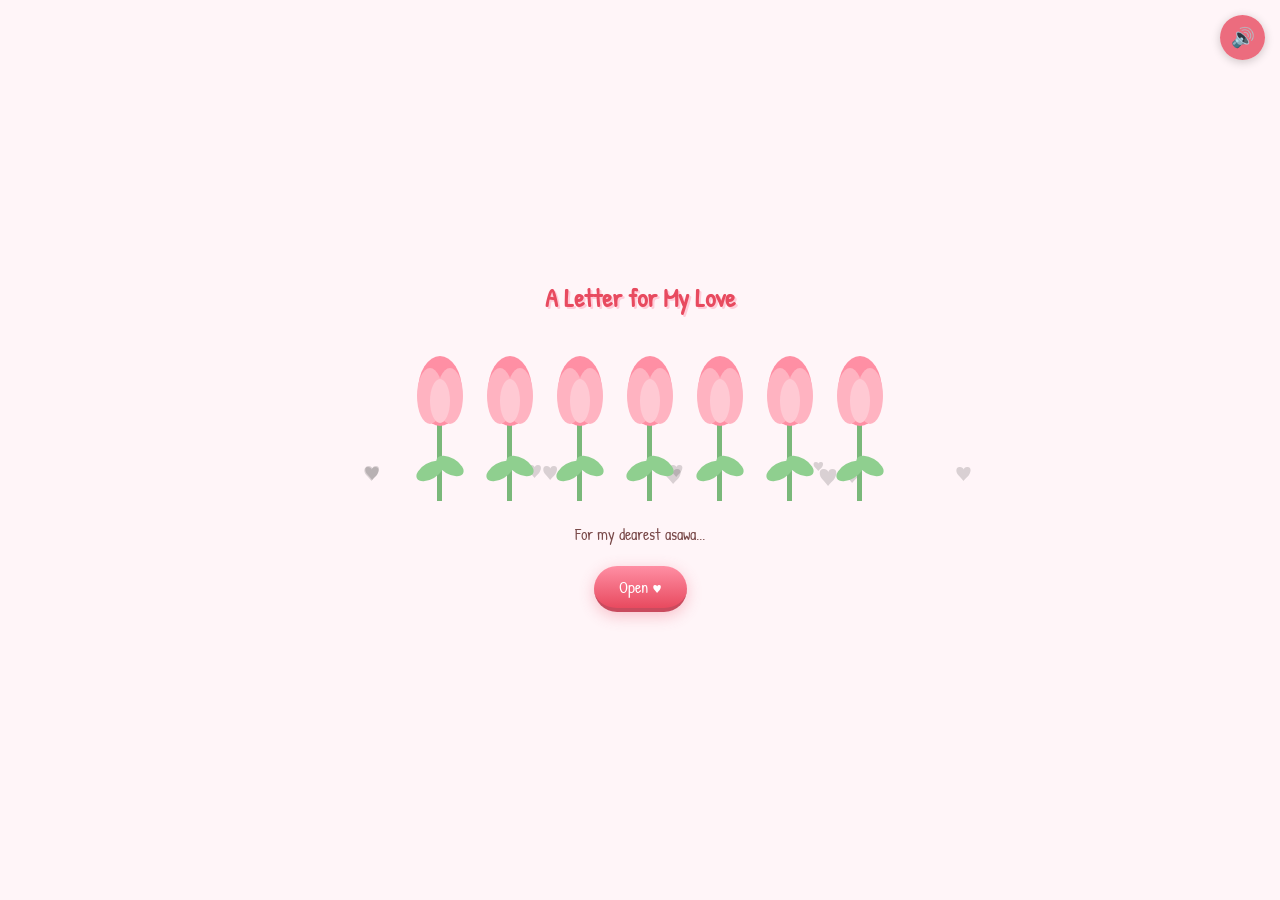
<file: index.html>
<!DOCTYPE html>
<html lang="en">
<head>
    <meta charset="UTF-8">
    <meta name="viewport" content="width=device-width, initial-scale=1.0">
    <title>A Letter for My Love</title>
    <link href="https://fonts.googleapis.com/css2?family=Patrick+Hand&display=swap" rel="stylesheet">
    <link rel="stylesheet" href="css/styles.css">
</head>
<body>
    <!-- Background floating hearts -->
    <div id="bgHearts"></div>

    <!-- Background Music -->
    <audio id="bgMusic" autoplay loop>
        <source src="assets/cute_8bit_loop.mp3" type="audio/mpeg">
    </audio>
    <button id="muteBtn" onclick="toggleMute()" style="position: fixed; top: 15px; right: 15px; z-index: 1000; background: rgba(232,74,95,0.8); border: none; border-radius: 50%; width: 45px; height: 45px; cursor: pointer; font-size: 1.2rem; color: white; box-shadow: 0 2px 10px rgba(0,0,0,0.2);">🔊</button>

    <div class="book-container">
        <!-- PAGE 1: Title -->
        <div class="page active" id="page1">
            <h1>A Letter for My Love</h1>
            <div class="tulip-field" id="titleTulips"></div>
            <p>For my dearest asawa...</p>
            <button class="page-btn" onclick="goToPage(2)">Open ♥</button>
        </div>

        <!-- PAGE 2: Animated Tulips -->
        <div class="page" id="page2">
            <h2>You're My Sunshine</h2>
            <div class="scene">
                <svg class="clickable-tulip" onclick="burstHearts(this)" width="80" height="120" viewBox="0 0 80 120">
                    <rect x="37" y="60" width="6" height="60" fill="#7ab87a"/>
                    <ellipse cx="30" cy="90" rx="15" ry="8" fill="#8fcf8f" transform="rotate(-30 30 90)"/>
                    <ellipse cx="50" cy="85" rx="15" ry="8" fill="#8fcf8f" transform="rotate(30 50 85)"/>
                    <ellipse cx="40" cy="35" rx="25" ry="35" fill="#ff8fa4"/>
                    <ellipse cx="30" cy="40" rx="15" ry="30" fill="#ffb3c1"/>
                    <ellipse cx="50" cy="40" rx="15" ry="30" fill="#ffb3c1"/>
                    <ellipse cx="40" cy="45" rx="12" ry="25" fill="#ffc9d3"/>
                </svg>
                <svg class="clickable-tulip" onclick="burstHearts(this)" style="margin-left: 60px;" width="60" height="100" viewBox="0 0 60 100">
                    <rect x="27" y="50" width="5" height="50" fill="#7ab87a"/>
                    <ellipse cx="20" cy="75" rx="12" ry="6" fill="#8fcf8f" transform="rotate(-30 20 75)"/>
                    <ellipse cx="40" cy="70" rx="12" ry="6" fill="#8fcf8f" transform="rotate(30 40 70)"/>
                    <ellipse cx="30" cy="30" rx="20" ry="28" fill="#ff8fa4"/>
                    <ellipse cx="22" cy="33" rx="12" ry="24" fill="#ffb3c1"/>
                    <ellipse cx="38" cy="33" rx="12" ry="24" fill="#ffb3c1"/>
                </svg>
                <svg class="clickable-tulip" onclick="burstHearts(this)" style="margin-left: 30px;" width="70" height="110" viewBox="0 0 70 110">
                    <rect x="32" y="55" width="5" height="55" fill="#7ab87a"/>
                    <ellipse cx="24" cy="82" rx="13" ry="7" fill="#8fcf8f" transform="rotate(-30 24 82)"/>
                    <ellipse cx="46" cy="78" rx="13" ry="7" fill="#8fcf8f" transform="rotate(30 46 78)"/>
                    <ellipse cx="35" cy="32" rx="22" ry="30" fill="#ff8fa4"/>
                    <ellipse cx="26" cy="36" rx="13" ry="26" fill="#ffb3c1"/>
                    <ellipse cx="44" cy="36" rx="13" ry="26" fill="#ffb3c1"/>
                </svg>
            </div>
            <p>Click the tulips to make them happy!</p>
            <button class="page-btn" onclick="goToPage(3)">Continue ♥</button>
        </div>

        <!-- PAGE 3: Heart Reveal -->
        <div class="page" id="page3">
            <h2>You Make My Heart Complete</h2>
            <div class="scene" style="min-height: 200px;">
                <svg id="bigHeart" onclick="pulseHeart()" width="120" height="120" viewBox="0 0 120 120" style="cursor: pointer; transition: transform 0.3s;">
                    <path d="M60 105 C20 70, 10 40, 35 25 C50 15, 60 30, 60 30 C60 30, 70 15, 85 25 C110 40, 100 70, 60 105" fill="#ff8fa4"/>
                    <path d="M45 35 C35 25, 30 40, 40 50" fill="#ffb3c1" opacity="0.6"/>
                </svg>
            </div>
            <p>Click the heart!</p>
            <button class="page-btn" onclick="goToPage(4)">Next ♥</button>
        </div>

        <!-- PAGE 4: The Letter -->
        <div class="page" id="page4">
            <h2>My Love Letter to You</h2>
            <div class="letter-card">
                <div class="scroll-container" id="letterScroll">
                    <p class="letter-text reveal-text">
                        My love,<br><br>
                        Every time I wake up grateful for you. Your smile
                        lights up my entire world, and your laughter is my
                        favorite melody.
                    </p>
                    <p class="letter-text reveal-text">
                        <br>Thank you for being my rock, my best friend,
                        and my everything. You make even the ordinary moments
                        feel extraordinary.
                    </p>
                    <p class="letter-text reveal-text">
                        <br>I love how you wait for me and open the door with a kiss when I get home from work. You always know what I need before I say it, and the way you look at me with so much love in your eyes.
                    </p>
                    <p class="letter-text reveal-text">
                        <br>Here's to many more adventures together, to late
                        night talks, to inside jokes, and to watching our daughter grow.
                        I love our little family more than anything in this world.
                    </p>
                    <p class="letter-text reveal-text">
                        <br>I love you more than all the tulips in the world!
                    </p>
                    <p class="signature reveal-text">
                        Forever yours,<br>Your asawa 🐣
                    </p>
                </div>
            </div>
            <button class="page-btn" onclick="goToPage(5)">See More ♥</button>
        </div>

        <!-- PAGE 5: Final -->
        <div class="page" id="page5">
            <div class="bouquet" id="finalBouquet"></div>
            <p style="font-size: 1.4rem; color: #e84a5f;">I Love You Forever<br>You are my everything.</p>
            <div class="dots">
                <span class="dot" id="dot1"></span>
                <span class="dot" id="dot2"></span>
                <span class="dot" id="dot3"></span>
                <span class="dot" id="dot4"></span>
                <span class="dot" id="dot5"></span>
            </div>
            <button class="page-btn" onclick="restartBook()">Read Again ♥</button>
        </div>
    </div>

    <script src="js/main.js"></script>
</body>
</html>
</file>
<file: css/styles.css>
* {
    margin: 0;
    padding: 0;
    box-sizing: border-box;
}

body {
    background: #fff5f8;
    min-height: 100vh;
    display: flex;
    justify-content: center;
    align-items: center;
    font-family: 'Patrick Hand', cursive;
    overflow-x: hidden;
}

.book-container {
    width: 100%;
    max-width: 500px;
    padding: 10px;
    position: relative;
}

.page {
    display: none;
    flex-direction: column;
    align-items: center;
    text-align: center;
    animation: pageIn 0.8s ease;
}

.page.active {
    display: flex;
}

@keyframes pageIn {
    from { opacity: 0; transform: translateY(30px); }
    to { opacity: 1; transform: translateY(0); }
}

h1 {
    color: #e84a5f;
    font-size: 1.6rem;
    margin-bottom: 15px;
    text-shadow: 2px 2px 0 #ffcdd9;
    line-height: 1.4;
}

h2 {
    color: #c94b5e;
    font-size: 1.2rem;
    margin-bottom: 10px;
}

p {
    color: #7a4a4a;
    font-size: 1rem;
    line-height: 1.7;
    margin-bottom: 10px;
}

.letter-text {
    color: #5a3a3a;
    font-size: 1.1rem;
    line-height: 1.8;
    text-align: left;
}

.signature {
    color: #e84a5f;
    font-size: 1.2rem;
    margin-top: 20px;
    text-align: right;
}

/* Tulip SVGs */
.tulip-field {
    position: relative;
    width: 100%;
    height: 150px;
    margin: 20px 0;
}

.tulip {
    position: absolute;
    bottom: 0;
    animation: sway 3s ease-in-out infinite;
    transform-origin: bottom center;
}

.tulip:nth-child(odd) {
    animation-delay: -1.5s;
}

@keyframes sway {
    0%, 100% { transform: rotate(-5deg); }
    50% { transform: rotate(5deg); }
}

/* Floating elements */
.float-heart {
    position: absolute;
    animation: float 4s ease-in-out infinite;
    opacity: 0.6;
}

@keyframes float {
    0%, 100% { transform: translateY(0) scale(1); }
    50% { transform: translateY(-15px) scale(1.1); }
}

/* Interactive elements */
.clickable-tulip {
    cursor: pointer;
    transition: transform 0.3s;
}

.clickable-tulip:hover {
    transform: scale(1.15);
}

.clickable-tulip:active {
    transform: scale(0.95);
}

/* Heart burst animation */
.heart-burst {
    position: absolute;
    animation: burst 1s ease-out forwards;
    pointer-events: none;
}

@keyframes burst {
    0% { transform: scale(0) rotate(0deg); opacity: 1; }
    50% { transform: scale(1.5) rotate(180deg); opacity: 0.8; }
    100% { transform: scale(2) rotate(360deg); opacity: 0; }
}

/* Page turn button */
.page-btn {
    background: linear-gradient(180deg, #ff8fa4 0%, #e84a5f 100%);
    border: none;
    border-bottom: 4px solid #c94b5e;
    color: #fff;
    font-family: 'Patrick Hand', cursive;
    font-size: 1rem;
    padding: 10px 25px;
    border-radius: 25px;
    cursor: pointer;
    margin: 8px;
    transition: all 0.2s;
    box-shadow: 0 4px 15px rgba(232, 74, 95, 0.3);
}

.page-btn:hover {
    transform: translateY(-3px);
    box-shadow: 0 6px 20px rgba(232, 74, 95, 0.4);
}

.page-btn:active {
    transform: translateY(1px);
    border-bottom-width: 2px;
}

/* Letter card styling */
.letter-card {
    background: #fffdf5;
    border-radius: 20px;
    padding: 18px;
    box-shadow: 0 10px 40px rgba(232, 74, 95, 0.15);
    position: relative;
    max-width: 100%;
    border: 3px solid #ffcdd9;
    width: 100%;
}

.letter-card::before {
    content: '♥';
    position: absolute;
    top: -15px;
    left: 50%;
    transform: translateX(-50%);
    font-size: 2rem;
    color: #e84a5f;
    background: #fff5f8;
    padding: 0 15px;
}

/* Decorative dots */
.dots {
    display: flex;
    gap: 10px;
    margin: 15px 0;
}

.dot {
    width: 10px;
    height: 10px;
    border-radius: 50%;
    background: #ff8fa4;
    opacity: 0.5;
    transition: all 0.3s;
}

.dot.active {
    opacity: 1;
    background: #e84a5f;
    transform: scale(1.3);
}

/* Animated hearts background */
.bg-heart {
    position: fixed;
    font-size: 2rem;
    opacity: 0.15;
    animation: drift 8s linear infinite;
    pointer-events: none;
    z-index: 0;
}

@keyframes drift {
    0% { transform: translateY(100vh) rotate(0deg); opacity: 0; }
    10% { opacity: 0.15; }
    90% { opacity: 0.15; }
    100% { transform: translateY(-100px) rotate(360deg); opacity: 0; }
}

/* Scrolling letter with reveals */
.scroll-container {
    max-height: 280px;
    overflow-y: auto;
    padding: 15px;
    background: rgba(255, 205, 217, 0.2);
    border-radius: 15px;
    scroll-behavior: smooth;
}

.scroll-container::-webkit-scrollbar {
    width: 8px;
}

.scroll-container::-webkit-scrollbar-track {
    background: #fff5f8;
    border-radius: 4px;
}

.scroll-container::-webkit-scrollbar-thumb {
    background: #ff8fa4;
    border-radius: 4px;
}

/* Highlighted text that reveals on scroll */
.reveal-text {
    opacity: 0;
    transform: translateY(20px);
    transition: all 0.6s ease;
}

.reveal-text.visible {
    opacity: 1;
    transform: translateY(0);
}

/* Animated tulip bouquet */
.bouquet {
    position: relative;
    width: 180px;
    height: 220px;
    margin: 15px auto;
}

.bouquet .tulip {
    position: absolute;
    bottom: 0;
}

/* Petal wiggle animation */
@keyframes wiggle {
    0%, 100% { transform: rotate(-3deg) scale(1); }
    25% { transform: rotate(3deg) scale(1.05); }
    50% { transform: rotate(-3deg) scale(1); }
    75% { transform: rotate(3deg) scale(1.05); }
}

.wiggle {
    animation: wiggle 0.8s ease-in-out;
}

/* Scene transitions */
.scene {
    width: 100%;
    padding: 15px;
    border-radius: 20px;
    background: linear-gradient(180deg, #fff5f8 0%, #ffe8ee 100%);
    margin: 15px 0;
    position: relative;
    overflow: hidden;
    display: flex;
    justify-content: center;
    align-items: center;
    flex-wrap: wrap;
    gap: 15px;
    min-height: 160px;
}

/* Mobile responsive */
@media (max-width: 480px) {
    .book-container {
        padding: 10px;
    }

    h1 {
        font-size: 1.6rem;
    }

    h2 {
        font-size: 1.2rem;
    }

    p {
        font-size: 1rem;
        line-height: 1.6;
    }

    .letter-text {
        font-size: 1rem;
        line-height: 1.7;
    }

    .signature {
        font-size: 1.1rem;
    }

    .letter-card {
        padding: 18px;
    }

    .page-btn {
        font-size: 1rem;
        padding: 10px 25px;
    }

    .scroll-container {
        max-height: 280px;
        padding: 15px;
    }

    .scene {
        padding: 15px;
        min-height: 160px;
    }

    .clickable-tulip {
        transform: scale(0.85);
    }

    .clickable-tulip:hover {
        transform: scale(0.95);
    }

    #bigHeart {
        width: 100px !important;
        height: 100px !important;
    }
}

@media (max-width: 360px) {
    h1 {
        font-size: 1.3rem;
    }

    h2 {
        font-size: 1rem;
    }

    p {
        font-size: 0.9rem;
    }

    .letter-text {
        font-size: 0.9rem;
    }

    .signature {
        font-size: 1rem;
    }

    .page-btn {
        font-size: 0.9rem;
        padding: 8px 20px;
    }

    .tulip-field {
        height: 120px;
    }
}
</file>
